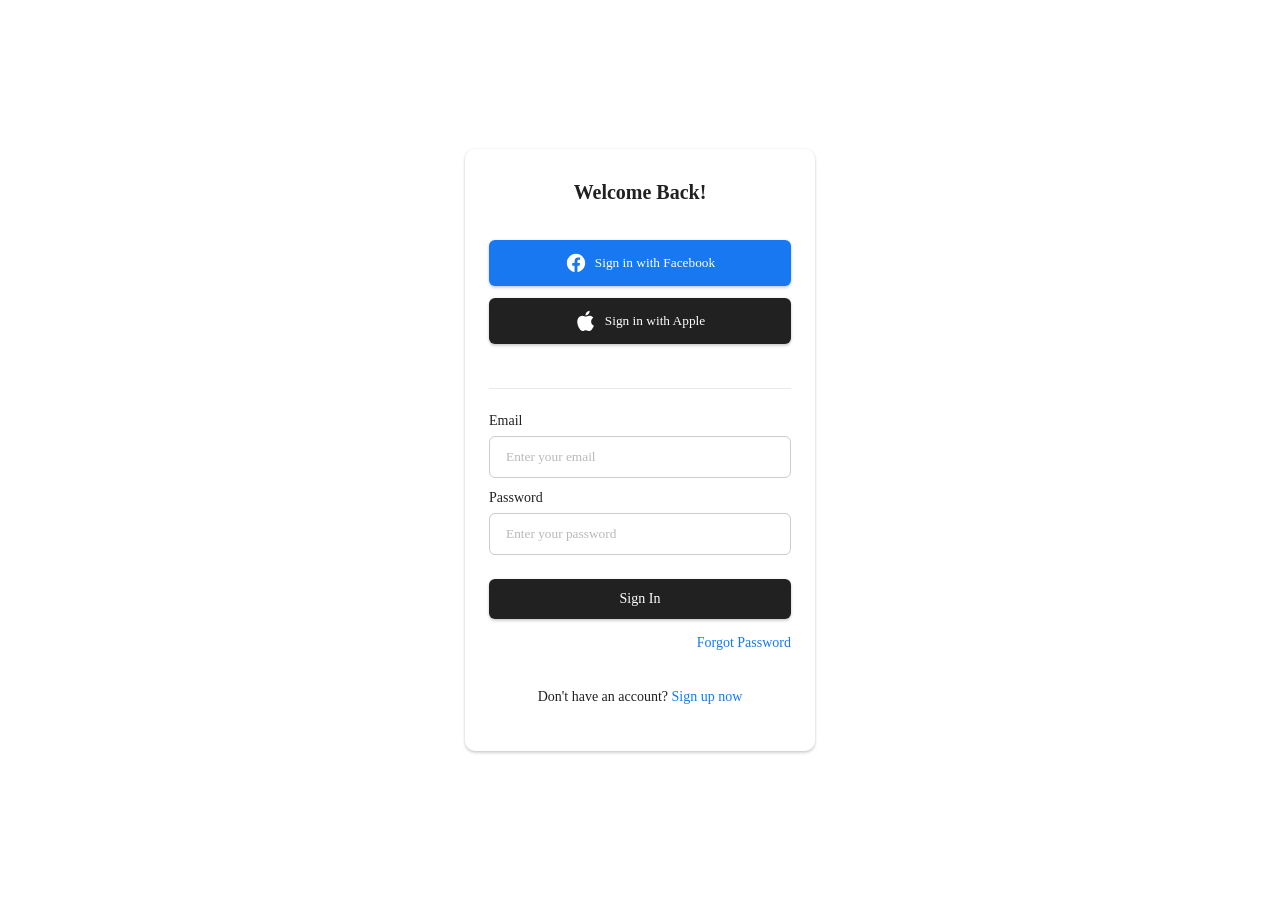
<file: signin.html>
<!DOCTYPE html>
<html lang="fr">
<head>
    <meta charset="UTF-8">
    <meta name="viewport" content="width=device-width, initial-scale=1.0">
    <title>Signin</title>
    <link rel="stylesheet" href="assets/signin.css">
    <style>
      body {
          background-image: url('https://s1.1zoom.me/b5050/475/Passenger_Airplanes_501163_3840x2160.jpg');
          background-size: cover; 
          background-position: center; 
      }
  </style>
    




</head>
<body>
  
    <div class="form-container">
        <div class="logo-container">
          Welcome Back!
        </div>
  
        <div class="social-buttons">
          <button class="social-button facebook">
            <svg viewBox="0 0 24 24" xmlns="http://www.w3.org/2000/svg">
              <path d="M12.001 2C6.47813 2 2.00098 6.47715 2.00098 12C2.00098 16.9913 5.65783 21.1283 10.4385 21.8785V14.8906H7.89941V12H10.4385V9.79688C10.4385 7.29063 11.9314 5.90625 14.2156 5.90625C15.3097 5.90625 16.4541 6.10156 16.4541 6.10156V8.5625H15.1931C13.9509 8.5625 13.5635 9.33334 13.5635 10.1242V12H16.3369L15.8936 14.8906H13.5635V21.8785C18.3441 21.1283 22.001 16.9913 22.001 12C22.001 6.47715 17.5238 2 12.001 2Z"></path>
            </svg>
                      <span>Sign in with Facebook</span>
  
          </button>
          <button class="social-button apple">
            <svg viewBox="0 0 24 24" xmlns="http://www.w3.org/2000/svg">
              <path d="M11.6734 7.2221C10.7974 7.2221 9.44138 6.2261 8.01338 6.2621C6.12938 6.2861 4.40138 7.3541 3.42938 9.0461C1.47338 12.4421 2.92538 17.4581 4.83338 20.2181C5.76938 21.5621 6.87338 23.0741 8.33738 23.0261C9.74138 22.9661 10.2694 22.1141 11.9734 22.1141C13.6654 22.1141 14.1454 23.0261 15.6334 22.9901C17.1454 22.9661 18.1054 21.6221 19.0294 20.2661C20.0974 18.7061 20.5414 17.1941 20.5654 17.1101C20.5294 17.0981 17.6254 15.9821 17.5894 12.6221C17.5654 9.8141 19.8814 8.4701 19.9894 8.4101C18.6694 6.4781 16.6414 6.2621 15.9334 6.2141C14.0854 6.0701 12.5374 7.2221 11.6734 7.2221ZM14.7934 4.3901C15.5734 3.4541 16.0894 2.1461 15.9454 0.850098C14.8294 0.898098 13.4854 1.5941 12.6814 2.5301C11.9614 3.3581 11.3374 4.6901 11.5054 5.9621C12.7414 6.0581 14.0134 5.3261 14.7934 4.3901Z"></path>
            </svg>
            <span>Sign in with Apple</span>
          </button>
        </div>
        <div class="line"></div>
        <form class="form">
          <div class="form-group">
            <label for="email">Email</label>
            <input required="" placeholder="Enter your email" name="email" id="email" type="text">
          </div>
  
          <div class="form-group">
            <label for="password">Password</label>
            <input required="" name="password" placeholder="Enter your password" id="password" type="password">
          </div>
  
          <button type="submit" class="form-submit-btn">Sign In</button>
        </form>
  
        <a class="forgot-password-link link" href="#">Forgot Password</a>
  
        <p class="signup-link">
          Don't have an account?
          <a class="signup-link link" href="#"> Sign up now</a>
        </p>
      </div>


      <div style="background-image: url(https://cdn.generationvoyage.fr/2020/01/Vue-a%C3%A9rienne-de-Dubrovnik.jpg);"></div>
      






</body>
    

</html>
</file>
<file: assets/signin.css>
html,body{
  height: 100%;
  margin: 0;
  display: flex;
  justify-content: center;
  align-items: center;

}

.form-container {
    width: 350px;
    background-color: #fff;
    padding: 32px 24px;
    font-size: 14px;
    font-family: inherit;
    color: #212121;
    display: flex;
    flex-direction: column;
    gap: 24px;
    box-sizing: border-box;
    border-radius: 10px;
    box-shadow: 0px 0px 3px rgba(0, 0, 0, 0.084), 0px 2px 3px rgba(0, 0, 0, 0.168);
    
  }
  
  .form-container button:active {
    scale: 0.95;
  }
  
  .form-container .logo-container {
    margin-bottom: 12px;
    text-align: center;
    font-weight: 700;
    font-size: 20px;
  }
  
  .form-container .social-buttons {
    display: flex;
    justify-content: center;
    margin-bottom: 20px;
    flex-direction: column;
    gap: 12px;
    align-items: center;
  }
  
  .form-container .social-button {
    display: flex;
    justify-content: center;
    align-items: center;
    width: 100%;
    font-family: inherit;
    color: #fff;
    border: none;
    padding: 12px 16px;
    gap: 8px;
    cursor: pointer;
    border-radius: 6px;
    box-shadow: 0px 0px 3px rgba(0, 0, 0, 0.084), 0px 2px 3px rgba(0, 0, 0, 0.168);
  }
  
  .form-container .social-button svg {
    width: 22px;
    height: 22px;
    fill: white;
  }
  
  .form-container .social-button.facebook {
    background-color: #1778f2;
  }
  
  .form-container .social-button.apple {
    background-color: #212121;
  }
  
  .form-container .form {
    display: flex;
    flex-direction: column;
    gap: 12px;
  }
  
  .form-container .form-group {
    display: flex;
    flex-direction: column;
    gap: 2px;
  }
  
  .form-container .form-group label {
    display: block;
    margin-bottom: 5px;
  }
  
  .form-container .form-group input[type="text"],
  .form-container .form-group input[type="password"] {
    padding: 12px 16px;
    border-radius: 6px;
    font-family: inherit;
    border: 1px solid #ccc;
  }
  
  .form-container .form-group input::placeholder {
    opacity: 0.5;
  }
  
  .form-container .form-group input[type="text"]:focus,
  .form-container .form-group input[type="password"]:focus {
    outline: none;
    border-color: #1778f2;
  }
  
  .form-container .form-submit-btn {
    display: flex;
    justify-content: center;
    align-items: center;
    font-family: inherit;
    color: #fff;
    background-color: #212121;
    border: none;
    width: 100%;
    padding: 12px 16px;
    font-size: inherit;
    gap: 8px;
    margin: 12px 0;
    cursor: pointer;
    border-radius: 6px;
    box-shadow: 0px 0px 3px rgba(0, 0, 0, 0.084), 0px 2px 3px rgba(0, 0, 0, 0.168);
  }
  
  .form-container .form-submit-btn:hover {
    background-color: #313131;
  }
  
  .form-container .link {
    color: #1778f2;
    text-decoration: none;
  }
  
  .form-container .forgot-password-link {
    align-self: flex-end;
    margin-top: -20px;
  }
  
  .form-container .signup-link {
    align-self: center;
    font-weight: 500;
  }
  
  .form-container .signup-link .link {
    font-weight: 400;
  }
  
  .form-container .link:hover {
    text-decoration: underline;
  }
  
  .form-container .line {
    width: 100%;
    height: 1px;
    background-color: #212121;
    opacity: 0.1;
  }
</file>
